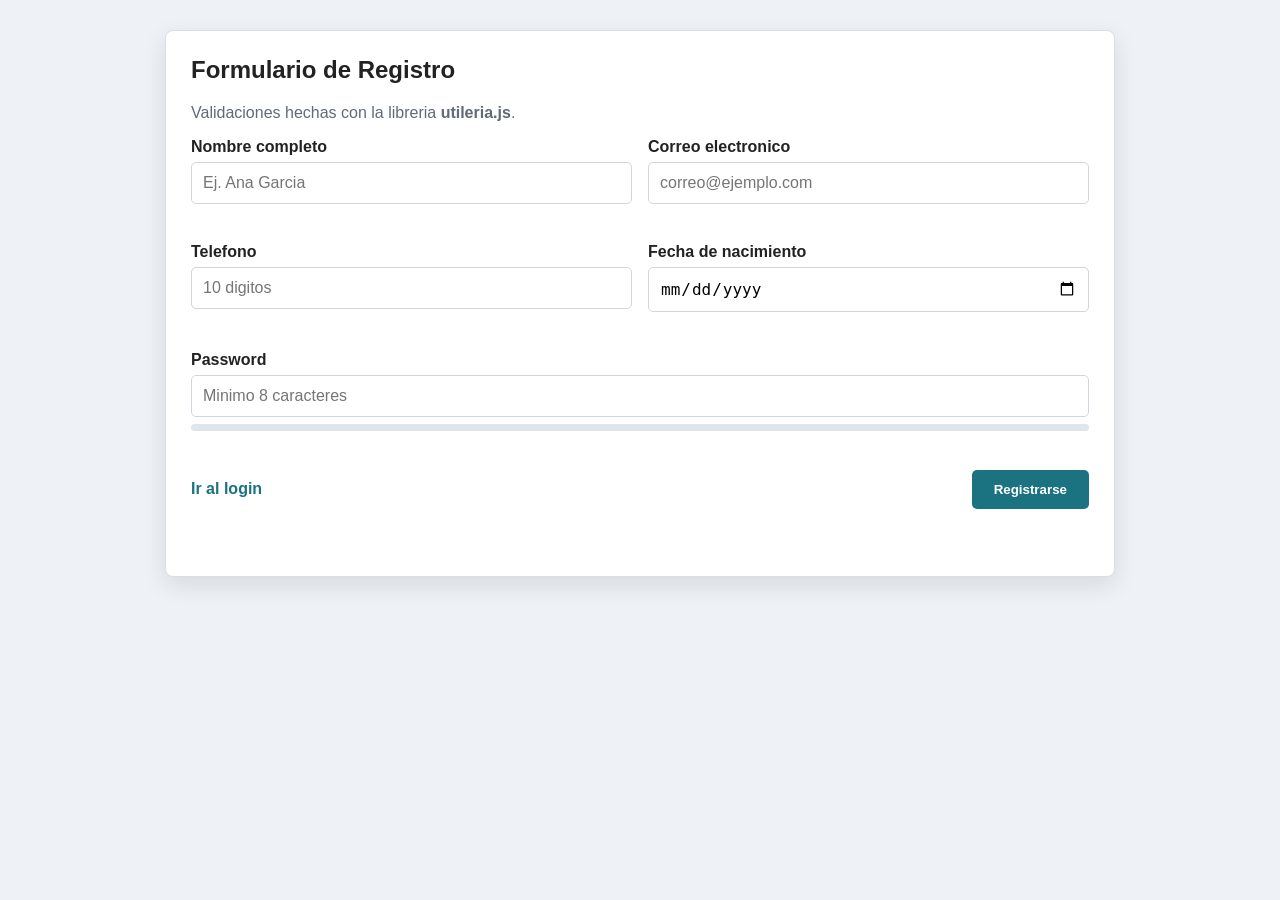
<file: index.html>
<!DOCTYPE html>
<html lang="es">
<head>
  <meta charset="UTF-8">
  <meta name="viewport" content="width=device-width, initial-scale=1.0">
  <title>Formulario de Registro</title>
  <link rel="stylesheet" href="css/styles.css">
</head>
<body>
  <main class="contenedor">
    <section class="caja">
      <h1>Formulario de Registro</h1>
      <p class="texto">Validaciones hechas con la libreria <strong>utileria.js</strong>.</p>

      <form id="registroForm">
        <div class="fila">
          <label>
            Nombre completo
            <input type="text" id="nombre" placeholder="Ej. Ana Garcia">
            <small id="nombreMensaje"></small>
          </label>

          <label>
            Correo electronico
            <input type="email" id="correo" placeholder="correo@ejemplo.com">
            <small id="correoMensaje"></small>
          </label>
        </div>

        <div class="fila">
          <label>
            Telefono
            <input type="tel" id="telefono" placeholder="10 digitos">
            <small id="telefonoMensaje"></small>
          </label>

          <label>
            Fecha de nacimiento
            <input type="date" id="fechaNacimiento">
            <small id="fechaMensaje"></small>
          </label>
        </div>

        <label>
          Password
          <input type="password" id="password" placeholder="Minimo 8 caracteres">
          <div class="barra"><div id="passwordBar"></div></div>
          <small id="passwordMensaje"></small>
        </label>

        <div class="botones">
          <a href="login.html">Ir al login</a>
          <button type="submit">Registrarse</button>
        </div>
      </form>

      <div id="resultado"></div>
    </section>
  </main>

  <div id="modal" class="modal">
    <div class="modal-caja">
      <h2>Edad calculada</h2>
      <p id="modalTexto"></p>
      <button type="button" id="cerrarModal">Cerrar</button>
    </div>
  </div>

  <script src="js/utileria.js"></script>
  <script src="js/formulario.js"></script>
</body>
</html>
</file>
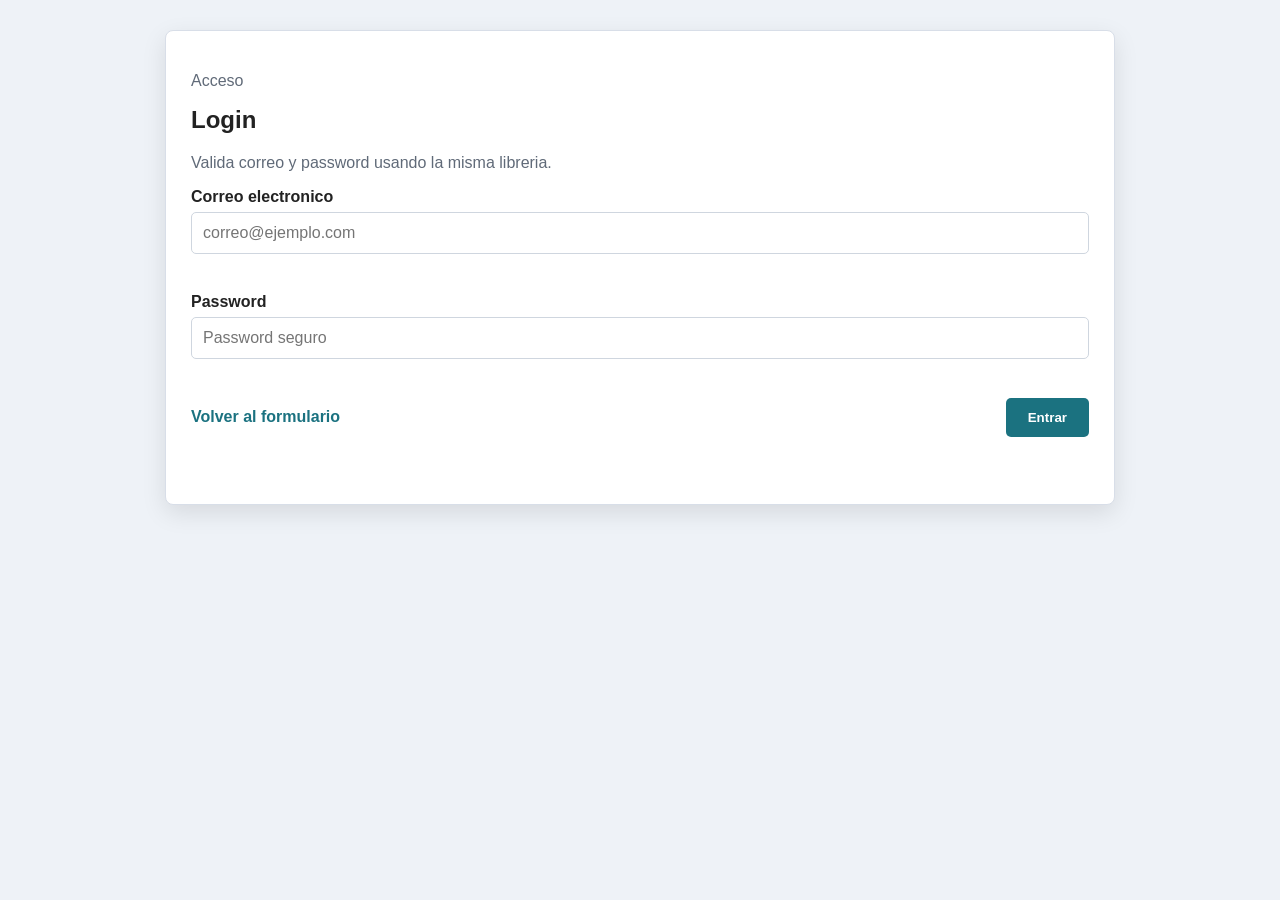
<file: login.html>
<!DOCTYPE html>
<html lang="es">
<head>
  <meta charset="UTF-8">
  <meta name="viewport" content="width=device-width, initial-scale=1.0">
  <title>Utileria JS - Login</title>
  <link rel="stylesheet" href="css/styles.css">
</head>
<body>
  <main class="page-shell compact">
    <section class="panel">
      <div class="panel-header">
        <p class="eyebrow">Acceso</p>
        <h1>Login</h1>
        <p>Valida correo y password usando la misma libreria.</p>
      </div>

      <form id="loginForm" novalidate>
        <label>
          Correo electronico
          <input type="email" id="loginCorreo" placeholder="correo@ejemplo.com" autocomplete="email">
          <small id="loginCorreoError"></small>
        </label>

        <label>
          Password
          <input type="password" id="loginPassword" placeholder="Password seguro" autocomplete="current-password">
          <small id="loginPasswordError"></small>
        </label>

        <div class="actions">
          <a class="secondary-link" href="index.html">Volver al formulario</a>
          <button type="submit">Entrar</button>
        </div>
      </form>

      <div id="loginResultado" class="result" aria-live="polite"></div>
    </section>
  </main>

  <script src="js/utileria.js"></script>
  <script>
    const loginForm = document.getElementById("loginForm");
    const loginResultado = document.getElementById("loginResultado");

    loginForm.addEventListener("submit", (event) => {
      event.preventDefault();

      const correo = document.getElementById("loginCorreo").value;
      const password = document.getElementById("loginPassword").value;
      const correoError = document.getElementById("loginCorreoError");
      const passwordError = document.getElementById("loginPasswordError");

      correoError.textContent = "";
      passwordError.textContent = "";
      loginResultado.textContent = "";
      loginResultado.className = "result";

      let esValido = true;

      if (!validarCorreo(correo)) {
        correoError.textContent = "Ingresa un correo valido.";
        esValido = false;
      }

      if (!validarPassword(password)) {
        passwordError.textContent = "Password inseguro.";
        esValido = false;
      }

      if (esValido) {
        loginResultado.textContent = "Login valido. Las credenciales cumplen con las reglas.";
        loginResultado.classList.add("success");
      } else {
        loginResultado.textContent = "No se puede iniciar sesion con esos datos.";
        loginResultado.classList.add("error");
      }
    });
  </script>
</body>
</html>
</file>
<file: css/styles.css>
body {
  margin: 0;
  font-family: Arial, Helvetica, sans-serif;
  background: #eef2f7;
  color: #222;
}

.contenedor,
.page-shell {
  width: 92%;
  max-width: 950px;
  margin: 30px auto;
}

.caja,
.panel {
  background: white;
  padding: 25px;
  border: 1px solid #d8dee8;
  border-radius: 8px;
  box-shadow: 0 8px 25px rgba(0, 0, 0, 0.10);
}

h1 {
  margin-top: 0;
}

.texto,
.panel-header p,
p {
  color: #606a78;
}

.fila,
.grid {
  display: grid;
  grid-template-columns: 1fr 1fr;
  gap: 16px;
}

label {
  display: block;
  margin-bottom: 16px;
  font-weight: bold;
}

input {
  width: 100%;
  padding: 11px;
  margin-top: 6px;
  border: 1px solid #cfd6df;
  border-radius: 5px;
  font-size: 16px;
  box-sizing: border-box;
}

input:focus {
  outline: none;
  border-color: #1b7280;
}

.correcto {
  border-color: #16803c;
  background: #f3fff7;
}

.incorrecto {
  border-color: #c0392b;
  background: #fff7f6;
}

small {
  display: block;
  min-height: 18px;
  margin-top: 5px;
  font-weight: normal;
}

.ok {
  color: #16803c;
}

.ok::before {
  content: "i";
  display: inline-block;
  width: 16px;
  height: 16px;
  margin-right: 5px;
  text-align: center;
  border-radius: 50%;
  color: white;
  background: #16803c;
  font-size: 12px;
  font-weight: bold;
}

.error {
  color: #c0392b;
}

.error::before {
  content: "!";
  display: inline-block;
  width: 16px;
  height: 16px;
  margin-right: 5px;
  text-align: center;
  border-radius: 50%;
  color: white;
  background: #c0392b;
  font-size: 12px;
}

.barra {
  height: 7px;
  margin-top: 7px;
  background: #dfe5ec;
  border-radius: 10px;
  overflow: hidden;
}

.barra div {
  width: 0;
  height: 100%;
}

.botones,
.actions {
  display: flex;
  justify-content: space-between;
  gap: 12px;
  margin-top: 15px;
}

button {
  padding: 12px 22px;
  border: 0;
  border-radius: 5px;
  color: white;
  background: #1b7280;
  font-weight: bold;
  cursor: pointer;
}

button:hover {
  background: #14525c;
}

a {
  color: #1b7280;
  font-weight: bold;
  text-decoration: none;
  align-self: center;
}

#resultado,
.result {
  margin-top: 18px;
  padding: 12px;
  border-radius: 5px;
}

.resultado-ok,
.result.success {
  color: #16803c;
  background: #e9f8ee;
  border: 1px solid #9bd3ad;
}

.resultado-error,
.result.error {
  color: #c0392b;
  background: #fdebea;
  border: 1px solid #f0aaa4;
}

.modal {
  display: none;
  position: fixed;
  inset: 0;
  align-items: center;
  justify-content: center;
  background: rgba(0, 0, 0, 0.45);
}

.modal-caja,
.modal-content {
  width: 90%;
  max-width: 380px;
  padding: 22px;
  background: white;
  border-radius: 8px;
}

@media (max-width: 700px) {
  .fila,
  .grid {
    grid-template-columns: 1fr;
  }

  .botones,
  .actions {
    flex-direction: column;
  }
}
</file>
